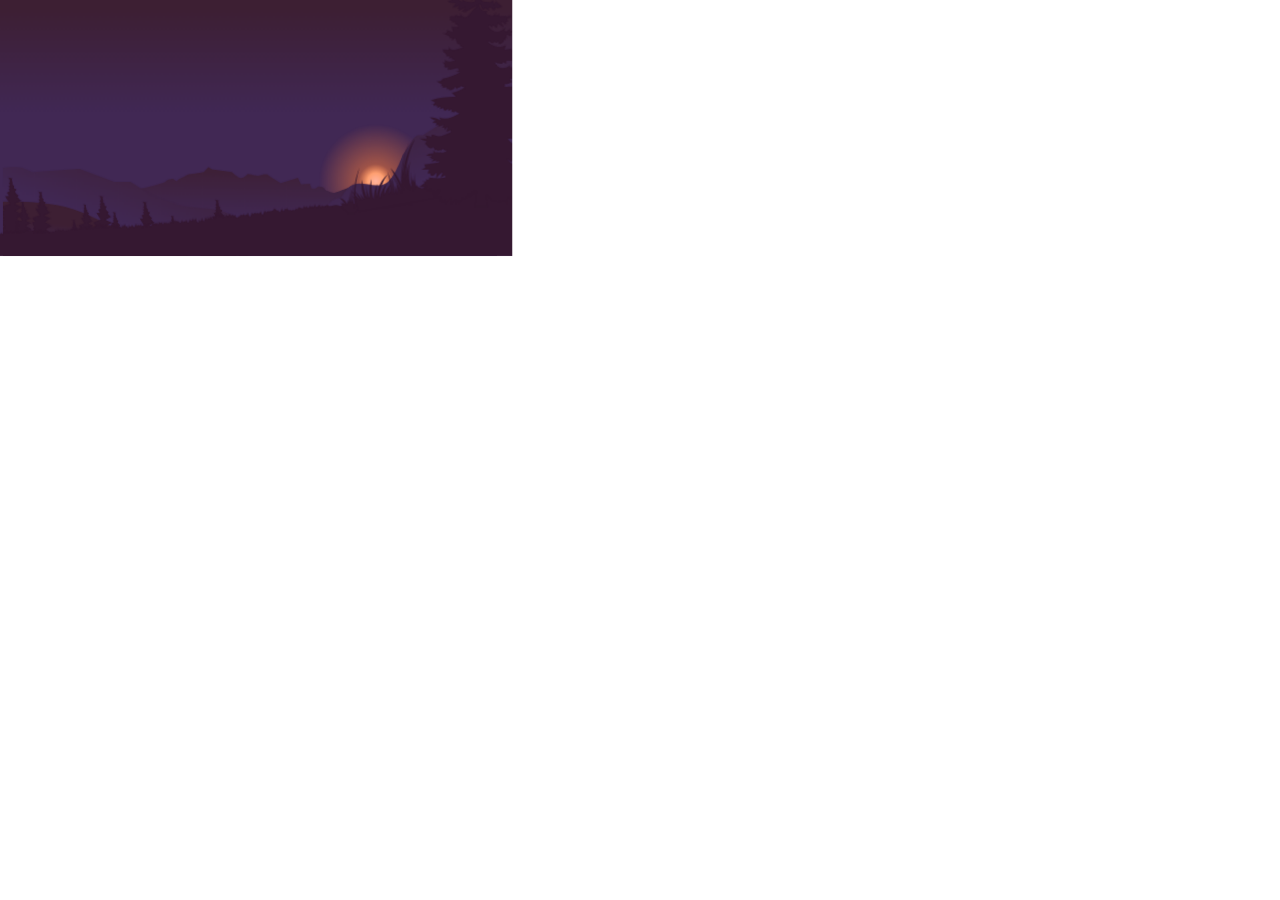
<file: day-10/index.html>
<!DOCTYPE html>
<html lang="en">
  <head>
    <meta charset="UTF-8" />
    <meta name="viewport" content="width=device-width, initial-scale=1.0" />
    <title>Runner POV</title>
    <style>
      body {
        margin: 0;
        overflow: hidden;
      }
      .scene {
        position: relative;
        width: 500px;
        height: 250px;
        perspective: 800px;
        scale: 1.05;
        overflow: hidden;
        animation: run 500ms infinite linear,
          stopMotion 500ms 5s linear forwards;
      }
      .layer {
        max-width: 100%;
        position: absolute;
        animation: stopMotion 5s var(--delay) ease-out forwards,
          zoomIn 5s forwards linear;
      }
      .layer:not(.layer-background, .layer-1) {
        translate: 0 60px -50px;
      }
      @keyframes run {
        10%,
        30% {
          translate: -2px 1px;
        }
        20% {
          translate: -4px 2px;
        }
        40%,
        80% {
          translate: 1px 0;
        }
        50%,
        70% {
          translate: 3px -1px;
        }
        60% {
          translate: 4px -2px;
        }
        90% {
          translate: -1px 1px;
        }
        100% {
          translate: 0 0;
        }
      }
      @keyframes stopMotion {
        to {
          translate: none;
        }
      }
      @keyframes zoomIn {
        to {
          translate: 0 0 150px;
        }
      }
    </style>
  </head>
  <body>
    <div class="scene">
      <img class="layer layer-background" src="./background.svg" alt="" />
      <img
        class="layer layer-7"
        src="./layer_7.svg"
        alt=""
        style="--delay: 0ms"
      />
      <img
        class="layer layer-6"
        src="./layer_6.svg"
        alt=""
        style="--delay: 50ms"
      />
      <img
        class="layer layer-5"
        src="./layer_5.svg"
        alt=""
        style="--delay: 75ms"
      />
      <img
        class="layer layer-4"
        src="./layer_4.svg"
        alt=""
        style="--delay: 100ms"
      />
      <img
        class="layer layer-3"
        src="./layer_3.svg"
        alt=""
        style="--delay: 125ms"
      />
      <img
        class="layer layer-2"
        src="./layer_2.svg"
        alt=""
        style="--delay: 150ms"
      />
      <img
        class="layer layer-1"
        src="./layer_1.svg"
        alt=""
        style="--delay: 200ms"
      />
    </div>
  </body>
</html>
</file>
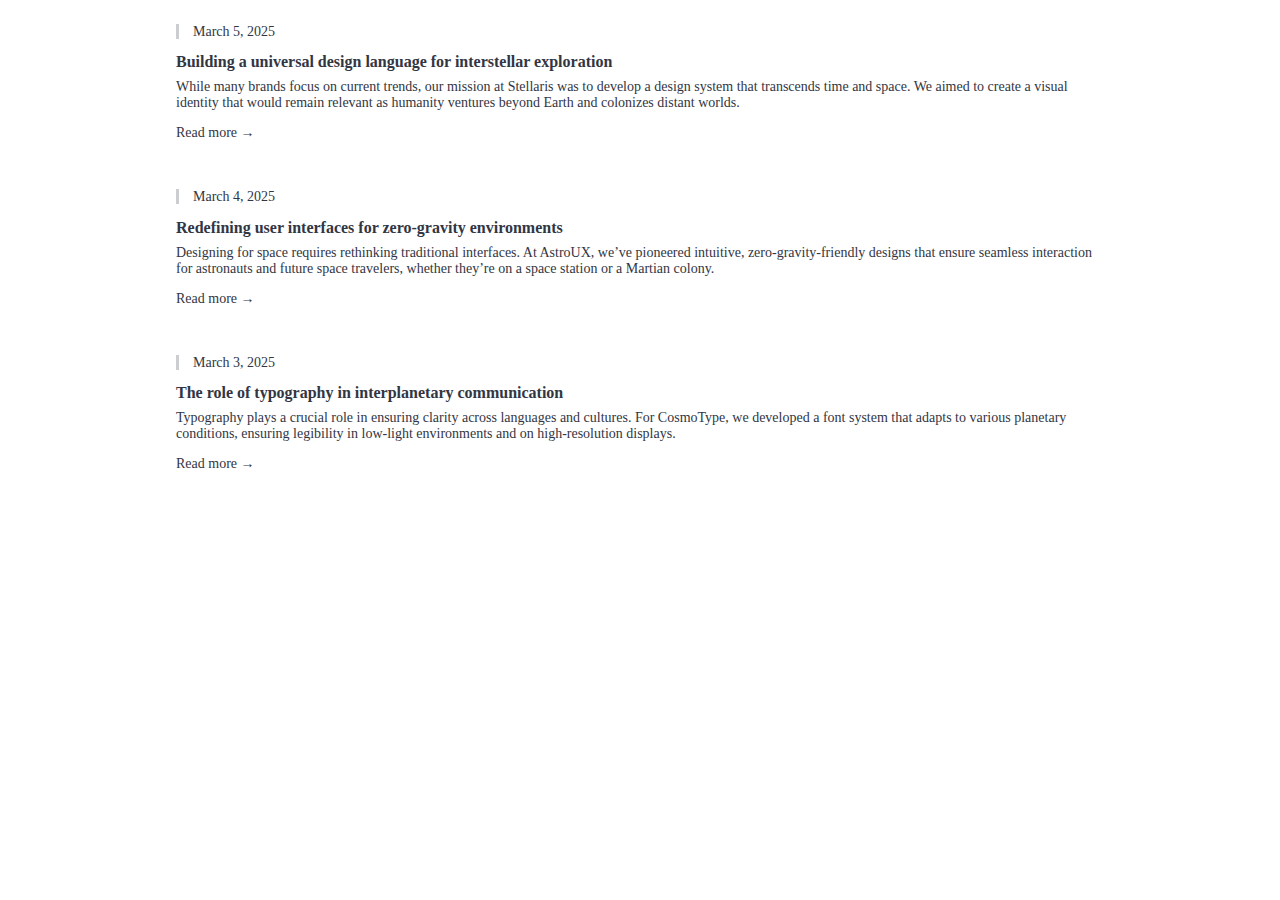
<file: components/articles/01/index.html>
<!DOCTYPE html>
<html lang="en">
  <head>
    <meta charset="UTF-8" />
    <meta name="viewport" content="width=device-width, initial-scale=1.0" />
    <title>Article</title>
    <link rel="stylesheet" href="style.css" />
  </head>
  <body>
    <div class="wrapper">
      <article class="post">
        <time class="post__date" datetime="2025-03-05">
          <span class="post__date-decoration" aria-hidden="true"></span>
          March 5, 2025
        </time>
        <h2 class="post__title">
          <a href="#" class="post__title-link">
            <span aria-hidden="true"></span>
            Building a universal design language for interstellar exploration
          </a>
        </h2>
        <p class="post__description">
          While many brands focus on current trends, our mission at Stellaris
          was to develop a design system that transcends time and space. We
          aimed to create a visual identity that would remain relevant as
          humanity ventures beyond Earth and colonizes distant worlds.
        </p>
        <span class="post__read-more" aria-hidden="true">
          Read more <span>&rarr;</span>
        </span>
      </article>
      <article class="post">
        <time class="post__date" datetime="2025-03-04">
          <span class="post__date-decoration" aria-hidden="true"></span>
          March 4, 2025
        </time>
        <h2 class="post__title">
          <a href="#" class="post__title-link">
            <span aria-hidden="true"></span>
            Redefining user interfaces for zero-gravity environments
          </a>
        </h2>
        <p class="post__description">
          Designing for space requires rethinking traditional interfaces. At
          AstroUX, we’ve pioneered intuitive, zero-gravity-friendly designs that
          ensure seamless interaction for astronauts and future space travelers,
          whether they’re on a space station or a Martian colony.
        </p>
        <span class="post__read-more" aria-hidden="true">
          Read more <span>&rarr;</span>
        </span>
      </article>
      <article class="post">
        <time class="post__date" datetime="2025-03-03">
          <span class="post__date-decoration" aria-hidden="true"></span>
          March 3, 2025
        </time>
        <h2 class="post__title">
          <a href="#" class="post__title-link">
            <span aria-hidden="true"></span>
            The role of typography in interplanetary communication
          </a>
        </h2>
        <p class="post__description">
          Typography plays a crucial role in ensuring clarity across languages
          and cultures. For CosmoType, we developed a font system that adapts to
          various planetary conditions, ensuring legibility in low-light
          environments and on high-resolution displays.
        </p>
        <span class="post__read-more" aria-hidden="true">
          Read more <span>&rarr;</span>
        </span>
      </article>
    </div>
  </body>
</html>
</file>
<file: components/articles/01/style.css>
.wrapper {
  max-width: 960px;
  margin-inline: auto;
  padding-inline: 16px;
}
.post {
  position: relative;
  font-size: 14px;
  color: #323643;
  padding: 16px;
  border-radius: 6px;
  transition: background-color 0.15s;
}
.post:hover {
  background-color: #eeeeee;
}
.post + .post {
  margin-block-start: 16px;
}
.post__date-decoration {
  margin-inline-end: 14px;
  border-left: 3px solid rgb(50, 54, 67, 0.25);
}
.post__title {
  font-size: 16px;
  margin-block-end: 0;
}
.post__date-text {
  margin-inline-start: 14px;
}
.post__title-link {
  text-decoration: none;
  color: #323643;
}
.post__title-link span {
  position: absolute;
  inset: 0;
}
.post__description {
  margin-block-start: 8px;
}
.post__read-more {
  color: #323643;
}
.post__read-more span {
  display: inline-block;
  transition: transform 0.15s;
}
.post:hover .post__read-more span {
  transform: translateX(3px);
}
</file>
